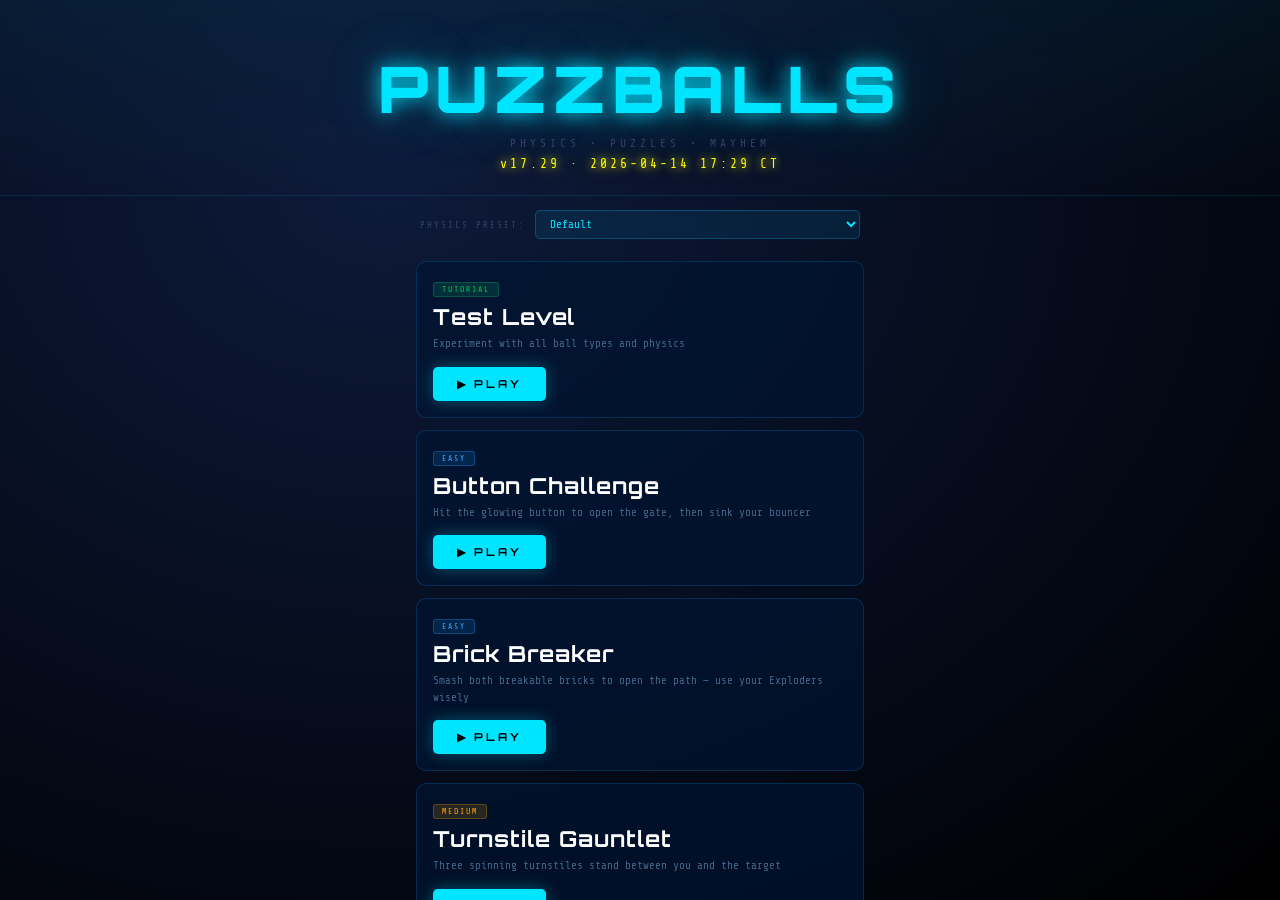
<file: index.html>
<!-- PuzzBalls v1729 -->
<!DOCTYPE html>
<html lang="en">
<head>
  <meta charset="UTF-8">
  <meta http-equiv="Cache-Control" content="no-cache, no-store, must-revalidate">
  <meta http-equiv="Pragma" content="no-cache">
  <meta http-equiv="Expires" content="0">
  <meta name="viewport" content="width=device-width, initial-scale=1.0, maximum-scale=1.0, user-scalable=no">
  <meta name="mobile-web-app-capable" content="yes">
  <meta name="apple-mobile-web-app-capable" content="yes">
  <meta name="apple-mobile-web-app-status-bar-style" content="black-translucent">
  <meta name="theme-color" content="#000000">
  <title>PuzzBalls</title>
  <link rel="stylesheet" href="css/styles.css?v=1546">
  <link rel="manifest" href="manifest.json?v=1546">
  <script>
    if ('serviceWorker' in navigator) {
      // Unregister all service workers to prevent stale cache issues
      navigator.serviceWorker.getRegistrations().then(function(regs) {
        regs.forEach(function(r) { r.unregister(); });
      });
    }
  </script>
  <link rel="apple-touch-icon" href="icons/apple-touch-icon.png">
  <meta name="theme-color" content="#030A18">
</head>
<body>

<!-- ══════════ MAIN MENU ══════════ -->
<div id="menu-screen"></div>

<!-- ══════════ GAME SCREEN ══════════ -->
<div id="game-screen" style="display:none">

  <canvas id="canvas"></canvas>

  <!-- HUD overlay -->
  <div id="hud-overlay">
    <div id="hud-left">
      <button id="btn-back" title="Menu">◀</button>
      <div id="level-title">PUZZBALLS</div>
    </div>
    <div id="hud-right">
      <button id="btn-save-level" title="Save Level">💾 SAVE</button>
      <button id="btn-load-level" title="Load Level">📂 LOAD</button>
      <button id="btn-settings" title="Settings">⚙</button>
    </div>
  </div>

  <!-- Objectives panel -->
  <div id="objectives-panel"></div>

  <!-- Settings panel (built dynamically) -->
  <div id="settings-panel"></div>

  <!-- Win overlay -->
  <div id="message-overlay">
    <div id="message-title"></div>
    <div id="message-sub"></div>
  </div>

</div><!-- /#game-screen -->

<script src="js/sound.js?v=1729"></script>
<script src="js/physics.js?v=1729"></script>
<script src="js/objects.js?v=1729"></script>
<script src="js/tubes.js?v=1729"></script>
<script src="js/events.js?v=1729"></script>
<script src="js/balls.js?v=1729"></script>
<script src="js/presets.js?v=1729"></script>
<script src="js/menu.js?v=1729"></script>
<script src="js/ui.js?v=1729"></script>
<script src="js/game.js?v=1729"></script>

<script>
window.addEventListener('DOMContentLoaded', function() {
  document.body.addEventListener('touchstart', function unlock() {
    if (window.Sound) Sound.getCtx();
    document.body.removeEventListener('touchstart', unlock);
  }, { once: true });

  var menuScreen = document.getElementById('menu-screen');
  var gameScreen = document.getElementById('game-screen');
  var canvas     = document.getElementById('canvas');
  var game       = null;

  function showMenu() {
    if (game) { game.stop(); game = null; }
    gameScreen.style.display = 'none';
    menuScreen.style.display = 'flex';
  }

  function playLevel(levelId, presetId) {
    // Apply chosen preset
    var preset = Presets.getById(presetId);
    Presets.applyPreset(preset);

    // Level definitions
    var levels = {
      'test_level': {
        id: 'test_level',
        name: 'Test Level',
        balls: [],
        obstacles: [],
        objects: [],   // no default bricks — use brick editor to place
        target: { rx: 0.15, ry: 0.10, r: 1, barrierR: 1, barrierThickness: 0, barrierGap: Math.PI, barrierGapAngle: 0 },
        objectives: [],
      },

      'level_2_buttons': {
        id: 'level_2_buttons',
        name: 'Button Challenge',
        balls: [
          { type: 'bouncer', count: 3 },
        ],
        obstacles: [
          { rx: 0.35, ry: 0.45, shape: 'triangle', size: 24 },
          { rx: 0.65, ry: 0.45, shape: 'triangle', size: 24 },
        ],
        objects: [
          {
            id: 'btn_main',
            type: 'button',
            rx: 0.25, ry: 0.70,
            r: 20,
            triggers: [
              { actionType: 'open_door', targetId: 'barrier_main', duration: 4000 }
            ]
          },
        ],
        target: {
          rx: 0.50, ry: 0.10, r: 30,
          barrierR: 70, barrierThickness: 13,
          barrierGap: 0.15, barrierGapAngle: -Math.PI / 2,
        },
        objectives: [
          { id: 'goal_1', type: 'ballInZone', ballType: 'bouncer', description: 'Hit the BUTTON to open the gate, then land a BOUNCER' }
        ],
      },

      'level_3_bricks': {
        id: 'level_3_bricks',
        name: 'Brick Breaker',
        balls: [
          { type: 'bouncer', count: 2 },
          { type: 'exploder', count: 2 },
        ],
        obstacles: [
          { rx: 0.50, ry: 0.35, shape: 'hexagon', size: 22 },
        ],
        objects: [
          { id: 'brick_a', type: 'breakable_brick', rx: 0.30, ry: 0.55, w: 44, h: 55, health: 3,
            triggers: [ { actionType: 'open_door', targetId: 'barrier_main', duration: 6000 } ] },
          { id: 'brick_b', type: 'breakable_brick', rx: 0.70, ry: 0.55, w: 44, h: 55, health: 3,
            triggers: [ { actionType: 'open_door', targetId: 'barrier_main', duration: 6000 } ] },
        ],
        target: {
          rx: 0.50, ry: 0.10, r: 30,
          barrierR: 70, barrierThickness: 13,
          barrierGap: 0.15, barrierGapAngle: -Math.PI / 2,
        },
        objectives: [
          { id: 'goal_1', type: 'brickDestroyed', brickId: 'brick_a', description: 'Destroy the LEFT brick' },
          { id: 'goal_2', type: 'brickDestroyed', brickId: 'brick_b', description: 'Destroy the RIGHT brick' },
          { id: 'goal_3', type: 'ballInZone',     ballType: 'bouncer', description: 'Land a BOUNCER in the target' },
        ],
      },

      'level_4_turnstile': {
        id: 'level_4_turnstile',
        name: 'Turnstile Gauntlet',
        balls: [
          { type: 'bouncer', count: 3 },
          { type: 'sticky',  count: 1 },
        ],
        obstacles: [],
        objects: [
          { id: 'spin_a', type: 'turnstile', rx: 0.30, ry: 0.38, r: 48, rotationSpeed: 120 },
          { id: 'spin_b', type: 'turnstile', rx: 0.70, ry: 0.55, r: 48, rotationSpeed: -180 },
          { id: 'spin_c', type: 'turnstile', rx: 0.50, ry: 0.28, r: 36, rotationSpeed: 240 },
        ],
        target: {
          rx: 0.50, ry: 0.10, r: 30,
          barrierR: 70, barrierThickness: 13,
          barrierGap: Math.PI * 0.26, barrierGapAngle: -Math.PI / 2,
        },
        objectives: [
          { id: 'goal_1', type: 'ballInZone', ballType: 'bouncer', description: 'Navigate through the spinning turnstiles' },
        ],
      },

      'level_5_port': {
        id: 'level_5_port',
        name: 'Power the Grid',
        balls: [
          { type: 'bouncer', count: 2 },
          { type: 'gravity', count: 1 },
          { type: 'splitter', count: 1 },
        ],
        obstacles: [
          { rx: 0.50, ry: 0.50, shape: 'square', size: 26 },
        ],
        objects: [
          {
            id: 'port_alpha',
            type: 'electrical_port',
            rx: 0.25, ry: 0.25,
            r: 22,
            requiredBallType: 'gravity',
            triggers: [
              { actionType: 'open_door', targetId: 'barrier_main', duration: 99999 }
            ]
          },
          { id: 'spin_guard', type: 'turnstile', rx: 0.50, ry: 0.40, r: 42, rotationSpeed: 150 },
        ],
        target: {
          rx: 0.50, ry: 0.10, r: 30,
          barrierR: 70, barrierThickness: 13,
          barrierGap: 0.15, barrierGapAngle: -Math.PI / 2,
        },
        objectives: [
          { id: 'goal_1', type: 'portActivated', portId: 'port_alpha', description: 'Plug the GRAVITY ball into the port ⚡' },
          { id: 'goal_2', type: 'ballInZone',    ballType: 'bouncer',  description: 'Then land a BOUNCER in the target' },
        ],
      },

      'gauntlet_run': {
        id: 'gauntlet_run',
        name: 'The Gauntlet',
        balls: [
          { type: 'bouncer', count: 3 },
          { type: 'exploder', count: 2 },
          { type: 'gravity', count: 1 },
          { type: 'splitter', count: 1 },
          { type: 'sticky', count: 2 },
        ],
        obstacles: [],
        objects: [
          // Floor platforms
          { type:'breakable_brick', id:'floor_L', x:80, y:640, w:160, h:14, health:999, _invincible:true },
          { type:'breakable_brick', id:'floor_R', x:260, y:640, w:100, h:14, health:999, _invincible:true },
          // Angled ramps
          { type:'breakable_brick', id:'ramp_left', x:40, y:600, w:90, h:10, rotation:-0.35, health:999, _invincible:true, _pivot:'BL' },
          { type:'breakable_brick', id:'ramp_right', x:290, y:590, w:70, h:10, rotation:0.3, health:999, _invincible:true },
          // Mid shelves (breakable)
          { type:'breakable_brick', id:'mid_shelf_1', x:150, y:500, w:120, h:12, health:200, _density:1.5 },
          { type:'breakable_brick', id:'mid_shelf_2', x:60, y:440, w:80, h:10, rotation:0.15, health:150 },
          // Spinner — movable, invincible, rotates when hit
          { type:'breakable_brick', id:'spinner_1', x:200, y:420, w:100, h:8, rotation:0.8,
            health:999, _invincible:true, _movable:true,
            _rotSpeed:0.6, _rotDecel:0.92, _decel:0.95, _maxTravel:30, _density:0.8,
            _translateOnRotate:true, _pivot:'MC' },
          // Flingable block — player can swipe it around
          { type:'breakable_brick', id:'fling_block', x:100, y:550, w:50, h:30, health:999,
            _invincible:true, _flingable:true,
            _decel:0.85, _maxTravel:200, _rotSpeed:0.4, _density:0.6 },
          // Narrow gate
          { type:'breakable_brick', id:'narrow_gate_L', x:110, y:340, w:90, h:16, health:300, _density:2.0 },
          { type:'breakable_brick', id:'narrow_gate_R', x:230, y:340, w:80, h:16, health:300, _density:2.0 },
          // Small bumper
          { type:'breakable_brick', id:'bumper_1', x:170, y:370, w:14, h:14, rotation:0.78,
            health:80, _movable:true, _density:0.4,
            _decel:0.80, _maxTravel:80, _rotSpeed:0.8, _wallBounce:0.6 },
          // Upper corridor walls
          { type:'breakable_brick', id:'upper_wall_L', x:30, y:260, w:14, h:180, health:999, _invincible:true },
          { type:'breakable_brick', id:'upper_wall_R', x:300, y:260, w:14, h:180, health:999, _invincible:true },
          // Zigzag shelves
          { type:'breakable_brick', id:'zigzag_1', x:80, y:250, w:80, h:8, rotation:-0.25, health:120 },
          { type:'breakable_brick', id:'zigzag_2', x:240, y:210, w:80, h:8, rotation:0.25, health:120 },
          { type:'breakable_brick', id:'zigzag_3', x:100, y:170, w:70, h:8, rotation:-0.2, health:150, _density:1.3 },
          // Vault
          { type:'breakable_brick', id:'vault_floor', x:170, y:110, w:140, h:10, health:999, _invincible:true },
          { type:'breakable_brick', id:'vault_wall_L', x:105, y:80, w:10, h:60, health:999, _invincible:true },
          { type:'breakable_brick', id:'vault_wall_R', x:235, y:80, w:10, h:60, health:999, _invincible:true },
          // Vault lid — heavy, breakable, movable
          { type:'breakable_brick', id:'vault_lid', x:170, y:50, w:120, h:12,
            health:400, _movable:true, _density:2.5,
            _decel:0.90, _maxTravel:50, _rotSpeed:0.2 },
          // Circular pillars
          { type:'circular_brick', id:'pillar_1', x:50, y:500, r:16, health:999, _invincible:true },
          { type:'circular_brick', id:'pillar_2', x:280, y:460, r:12, health:999, _invincible:true },
        ],
        tubeData: [
          { type:'straight', x:165, y:460, rotation:-1.57, length:80, radius:14, speedMod:1.2,
            style:'glass', layer:'main', id:'tube_chute_1', connectedA:null, connectedB:null },
          { type:'straight', x:50, y:310, rotation:-0.5, length:90, radius:12, speedMod:1.5,
            style:'glass', layer:'main', id:'tube_ramp_1', connectedA:null, connectedB:null },
        ],
        target: {
          rx: 0.44, ry: 0.10, r: 18,
          barrierR: 40, barrierThickness: 8,
          barrierGap: 0.6, barrierGapAngle: -Math.PI / 2,
        },
        objectives: [
          { id:'goal_1', type:'ballInZone', ballType:'bouncer', description:'Get a BOUNCER into the vault at the top' },
        ],
      },
    };

    var levelData = levels[levelId];

    // Check custom levels in localStorage if not found in built-ins
    if (!levelData) {
      try {
        var customLevels = JSON.parse(localStorage.getItem('puzzballs_custom_levels') || '[]');
        levelData = customLevels.find(function(l) { return l.id === levelId; });
      } catch(e) {}
    }
    if (!levelData) levelData = levels['test_level'];

    menuScreen.style.display = 'none';
    gameScreen.style.display = 'block';

    try {
      game = new Game(canvas, showMenu); window._gameRef = game;
      game.loadLevel(levelData);
    } catch(err) {
      console.error('PuzzBalls startup crash:', err);
      var ctx2 = canvas.getContext('2d');
      var W2 = canvas.width || window.innerWidth;
      var H2 = canvas.height || window.innerHeight;
      canvas.width = W2; canvas.height = H2;
      ctx2.fillStyle = '#030a18'; ctx2.fillRect(0,0,W2,H2);
      ctx2.fillStyle = '#ff4444'; ctx2.font = "bold 13px 'Share Tech Mono',monospace";
      ctx2.textAlign = 'center'; ctx2.textBaseline = 'middle';
      ctx2.fillText('STARTUP ERROR:', W2/2, H2/2 - 50);
      ctx2.fillStyle = '#ff8888'; ctx2.font = "11px 'Share Tech Mono',monospace";
      var msg = (err.message || String(err)).slice(0, 120);
      ctx2.fillText(msg.slice(0,55), W2/2, H2/2 - 20);
      if (msg.length > 55) ctx2.fillText(msg.slice(55), W2/2, H2/2);
      ctx2.fillStyle = '#ffaa44'; ctx2.font = "9px 'Share Tech Mono',monospace";
      var st = err.stack ? err.stack.split('\n').slice(1,3).join(' | ') : '';
      ctx2.fillText(st.slice(0,70), W2/2, H2/2 + 30);
      ctx2.fillStyle = '#44aaff';
      ctx2.fillText('Tap ◀ to go back', W2/2, H2/2 + 60);
    }
  }

  Menu.init(menuScreen, playLevel);
  showMenu();
});
</script>
</body>
</html>
</file>
<file: css/styles.css>
/* PuzzBalls v1556 */
@import url('https://fonts.googleapis.com/css2?family=Orbitron:wght@400;700;900&family=Share+Tech+Mono&display=swap');

*, *::before, *::after { margin:0; padding:0; box-sizing:border-box; }

html, body {
  width:100%; height:100%; overflow:hidden; background:#000;
  font-family:'Share Tech Mono','Courier New',monospace;
  user-select:none; -webkit-user-select:none;
}
button, input, select { touch-action:manipulation; -webkit-tap-highlight-color:transparent; }

/* ══════════════════════════════════════════════════
   MAIN MENU
══════════════════════════════════════════════════ */

#menu-screen {
  display:flex; flex-direction:column; align-items:center;
  width:100%; height:100%; overflow-y:auto;
  background: radial-gradient(ellipse at 30% 20%, #0d1a3a 0%, #050a18 60%, #000 100%);
  padding:0 0 24px;
}

.menu-header {
  width:100%; text-align:center;
  padding:48px 20px 24px;
  background: linear-gradient(to bottom, rgba(0,200,255,0.06) 0%, transparent 100%);
  border-bottom:1px solid rgba(0,200,255,0.08);
}

.menu-logo {
  font-family:'Orbitron',sans-serif; font-weight:900;
  font-size:clamp(36px,10vw,64px); letter-spacing:6px;
  color:#00e5ff;
  text-shadow:0 0 20px #00e5ff, 0 0 60px #00e5ff44, 0 0 120px #00e5ff22;
  margin-bottom:8px;
}

.menu-tagline {
  font-size:11px; letter-spacing:4px; color:#334466; text-transform:uppercase;
}

.menu-version {
  font-family:'Share Tech Mono', monospace;
  font-size:13px; letter-spacing:3px;
  color:#ffee00;
  text-shadow: 0 0 8px #ffee00, 0 0 20px #ffee0088;
  margin-top:6px;
}

/* Preset bar */
.menu-preset-bar {
  display:flex; align-items:center; gap:10px;
  width:100%; max-width:480px; padding:14px 20px;
}
.preset-bar-label {
  font-size:9px; letter-spacing:2px; color:#334466; white-space:nowrap;
}
.preset-select {
  flex:1; background:rgba(0,150,200,0.12); color:#00e5ff;
  border:1px solid rgba(0,200,255,0.25); border-radius:5px;
  font-family:'Share Tech Mono',monospace; font-size:11px;
  padding:6px 10px; outline:none; cursor:pointer;
}
.preset-select option { background:#050a18; color:#00e5ff; }

/* Level grid */
.level-grid {
  display:flex; flex-direction:column; gap:12px;
  width:100%; max-width:480px; padding:8px 16px;
}

.level-card {
  background:rgba(0,20,50,0.7); border:1px solid rgba(0,180,255,0.18);
  border-radius:10px; padding:16px;
  position:relative; overflow:hidden;
  transition:border-color 0.2s, box-shadow 0.2s;
}
.level-card:not(.locked):active { border-color:rgba(0,200,255,0.5); box-shadow:0 0 20px rgba(0,180,255,0.15); }
.level-card.locked { opacity:0.45; }

.card-difficulty {
  font-size:8px; letter-spacing:2px; text-transform:uppercase;
  margin-bottom:6px; padding:2px 8px; border-radius:3px;
  display:inline-block;
}
.diff-tutorial { background:rgba(0,200,100,0.15); color:#00cc66; border:1px solid #00cc6644; }
.diff-easy     { background:rgba(0,150,255,0.15); color:#44aaff; border:1px solid #44aaff44; }
.diff-medium   { background:rgba(255,160,0,0.15); color:#ffaa00; border:1px solid #ffaa0044; }
.diff-hard     { background:rgba(255,60,60,0.15);  color:#ff4444; border:1px solid #ff444444; }

.card-name {
  font-family:'Orbitron',sans-serif; font-weight:700;
  font-size:clamp(16px,4vw,22px); color:#fff;
  margin-bottom:6px; letter-spacing:1px;
}
.card-desc { font-size:11px; color:#446688; line-height:1.5; margin-bottom:14px; }

.card-play-btn {
  font-family:'Orbitron',sans-serif; font-size:11px; font-weight:700;
  letter-spacing:3px; color:#000; background:#00e5ff;
  border:none; border-radius:5px; padding:10px 24px;
  cursor:pointer; transition:all 0.15s;
  box-shadow:0 0 16px #00e5ff55;
}
.card-play-btn:active { background:#fff; box-shadow:0 0 24px #00e5ffaa; }
.card-lock { font-size:11px; color:#334466; letter-spacing:1px; }

.menu-footer { font-size:9px; color:#222; letter-spacing:2px; margin-top:8px; }

/* ══════════════════════════════════════════════════
   GAME SCREEN
══════════════════════════════════════════════════ */

#game-screen { position:relative; width:100%; height:100%; }

#canvas {
  position:fixed; top:0; left:0; width:100%; height:100%; display:block;
}

/* HUD */
#hud-overlay {
  position:fixed; top:0; left:0; right:0;
  display:flex; align-items:center; justify-content:space-between;
  padding:8px 12px 6px; z-index:10;
  background:linear-gradient(to bottom, rgba(0,0,0,0.62) 0%, transparent 100%);
  pointer-events:none;
}
#hud-left  { display:flex; align-items:center; gap:8px; pointer-events:all; }
#hud-right { display:flex; align-items:center; gap:10px; pointer-events:all; }

#level-title {
  font-family:'Orbitron',sans-serif; font-weight:700;
  font-size:13px; letter-spacing:2px; color:#00e5ff;
  text-shadow:0 0 8px #00e5ff66;
}
.hud-item { display:flex; flex-direction:column; align-items:center; gap:1px; }
.hud-label { font-size:7px; color:#334466; letter-spacing:1px; }
.hud-value {
  font-family:'Orbitron',sans-serif; font-weight:700;
  font-size:15px; color:#00e5ff; text-shadow:0 0 6px #00e5ff88;
  min-width:2ch; text-align:center;
}

#btn-back, #btn-reset, #btn-settings {
  font-size:15px; width:30px; height:30px; border-radius:50%;
  background:transparent; border:1px solid rgba(0,200,255,0.3);
  color:#00e5ff; cursor:pointer; display:flex; align-items:center; justify-content:center;
  transition:all 0.15s;
}
#btn-save-level, #btn-load-level {
  font-family:'Share Tech Mono',monospace; font-size:7px; letter-spacing:0.5px;
  padding:4px 6px; border-radius:4px; background:rgba(0,8,22,0.85);
  cursor:pointer; display:flex; align-items:center; justify-content:center;
  transition:all 0.15s;
}
#btn-save-level { color:#00ff88; border:1px solid rgba(0,255,136,0.4); }
#btn-load-level { color:#88bbff; border:1px solid rgba(68,136,255,0.4); }
#btn-save-level:active { background:rgba(0,255,136,0.15); }
#btn-load-level:active { background:rgba(68,136,255,0.15); }
#btn-back { border-color:rgba(255,160,0,0.4); color:#ffaa44; }
#btn-reset { border-color:rgba(255,48,96,0.4); color:#ff3060; }
#btn-back:active  { background:rgba(255,160,0,0.15); }
#btn-reset:active { background:rgba(255,48,96,0.15); }
#btn-settings:active { background:rgba(0,200,255,0.15); }

/* Objectives panel */
#objectives-panel {
  position:fixed; bottom:168px; left:12px;
  z-index:10; pointer-events:none;
}
.obj-row {
  font-size:10px; color:#446688; letter-spacing:0.5px;
  margin-bottom:3px; transition:color 0.3s;
}
.obj-row.obj-met { color:#00ff88; text-shadow:0 0 6px #00ff8866; }

/* Settings panel */
#settings-panel {
  position:fixed; top:50px; right:8px;
  width:min(300px,calc(100vw - 16px)); max-height:75vh; overflow-y:auto;
  background:rgba(4,10,26,0.97); border:1px solid rgba(0,200,255,0.22);
  border-radius:10px; padding:14px; z-index:30;
  box-shadow:0 0 30px rgba(0,180,255,0.15);
  opacity:0; pointer-events:none; transform:translateY(-8px);
  transition:opacity 0.2s, transform 0.2s;
}
#settings-panel.open { opacity:1; pointer-events:all; transform:translateY(0); }

.settings-title {
  font-family:'Orbitron',sans-serif; font-size:10px; letter-spacing:3px;
  color:#00e5ff; margin-bottom:10px; text-align:center;
}

.preset-row {
  display:flex; align-items:center; gap:6px; margin-bottom:8px;
}
.preset-row-label { font-size:8px; color:#446688; letter-spacing:1px; white-space:nowrap; }
.preset-row .preset-select { flex:1; font-size:10px; padding:4px 6px; }
.preset-load-btn, .preset-save-btn {
  font-family:'Share Tech Mono',monospace; font-size:9px; letter-spacing:1px;
  color:#00e5ff; background:transparent; border:1px solid rgba(0,200,255,0.4);
  border-radius:4px; padding:5px 8px; cursor:pointer; white-space:nowrap;
  transition:all 0.15s;
}
.preset-load-btn:active, .preset-save-btn:active { background:rgba(0,200,255,0.15); }

.save-row {
  display:flex; gap:6px; margin-bottom:10px;
}
.preset-name-input {
  flex:1; background:rgba(0,150,200,0.1); color:#00e5ff;
  border:1px solid rgba(0,200,255,0.22); border-radius:4px;
  font-family:'Share Tech Mono',monospace; font-size:10px;
  padding:5px 8px; outline:none;
}
.settings-divider { height:1px; background:rgba(0,200,255,0.1); margin-bottom:10px; }

/* Tabs */
.tab-bar { display:flex; flex-wrap:wrap; gap:4px; margin-bottom:10px; }
.tab-btn {
  font-family:'Share Tech Mono',monospace; font-size:8px; letter-spacing:0.5px;
  padding:5px 7px; background:rgba(0,150,200,0.08); color:#446688;
  border:1px solid rgba(0,150,200,0.18); border-radius:4px; cursor:pointer;
  transition:all 0.15s; white-space:nowrap;
}
.tab-btn.active { background:rgba(0,180,255,0.18); color:#00e5ff; border-color:rgba(0,200,255,0.5); }
.tab-pane { display:none; }
.setting-row { margin-bottom:12px; padding:0 24px; }
.setting-label { display:flex; justify-content:space-between; font-size:9px; letter-spacing:1.5px; color:#446688; margin-bottom:4px; }
.setting-val { color:#00e5ff; font-family:'Orbitron',sans-serif; font-size:9px; }
input[type=range] {
  -webkit-appearance:none; width:100%; height:4px; border-radius:2px;
  background:rgba(0,150,200,0.22); outline:none; cursor:pointer;
}
input[type=range]::-webkit-slider-thumb {
  -webkit-appearance:none; width:20px; height:20px; border-radius:50%;
  background:#00e5ff; box-shadow:0 0 8px #00e5ff88; cursor:pointer;
}
input[type=range]::-moz-range-thumb {
  width:20px; height:20px; border-radius:50%;
  background:#00e5ff; box-shadow:0 0 8px #00e5ff88; border:none; cursor:pointer;
}
.settings-reset-btn {
  width:100%; margin-top:8px; padding:8px;
  font-family:'Orbitron',sans-serif; font-size:9px; letter-spacing:2px;
  color:#ff3060; background:transparent; border:1px solid #ff306055;
  border-radius:5px; cursor:pointer; transition:all 0.15s;
}
.settings-reset-btn:active { background:#ff306020; }

/* Win overlay */
#message-overlay {
  position:fixed; inset:0; display:flex; flex-direction:column;
  align-items:center; justify-content:center;
  background:rgba(0,0,0,0.55); z-index:20; pointer-events:none;
  opacity:0; transform:scale(0.85);
  transition:opacity 0.3s, transform 0.3s cubic-bezier(0.175,0.885,0.32,1.275);
}
#message-overlay.show { opacity:1; transform:scale(1); }
#message-title {
  font-family:'Orbitron',sans-serif; font-weight:900;
  font-size:clamp(22px,7vw,42px); letter-spacing:4px;
  color:#00ff88; text-shadow:0 0 20px #00ff88, 0 0 60px #00ff8866;
}
#message-sub {
  font-family:'Orbitron',sans-serif; font-size:clamp(11px,3vw,16px);
  color:#aaffcc; margin-top:10px; letter-spacing:2px;
}
</file>
